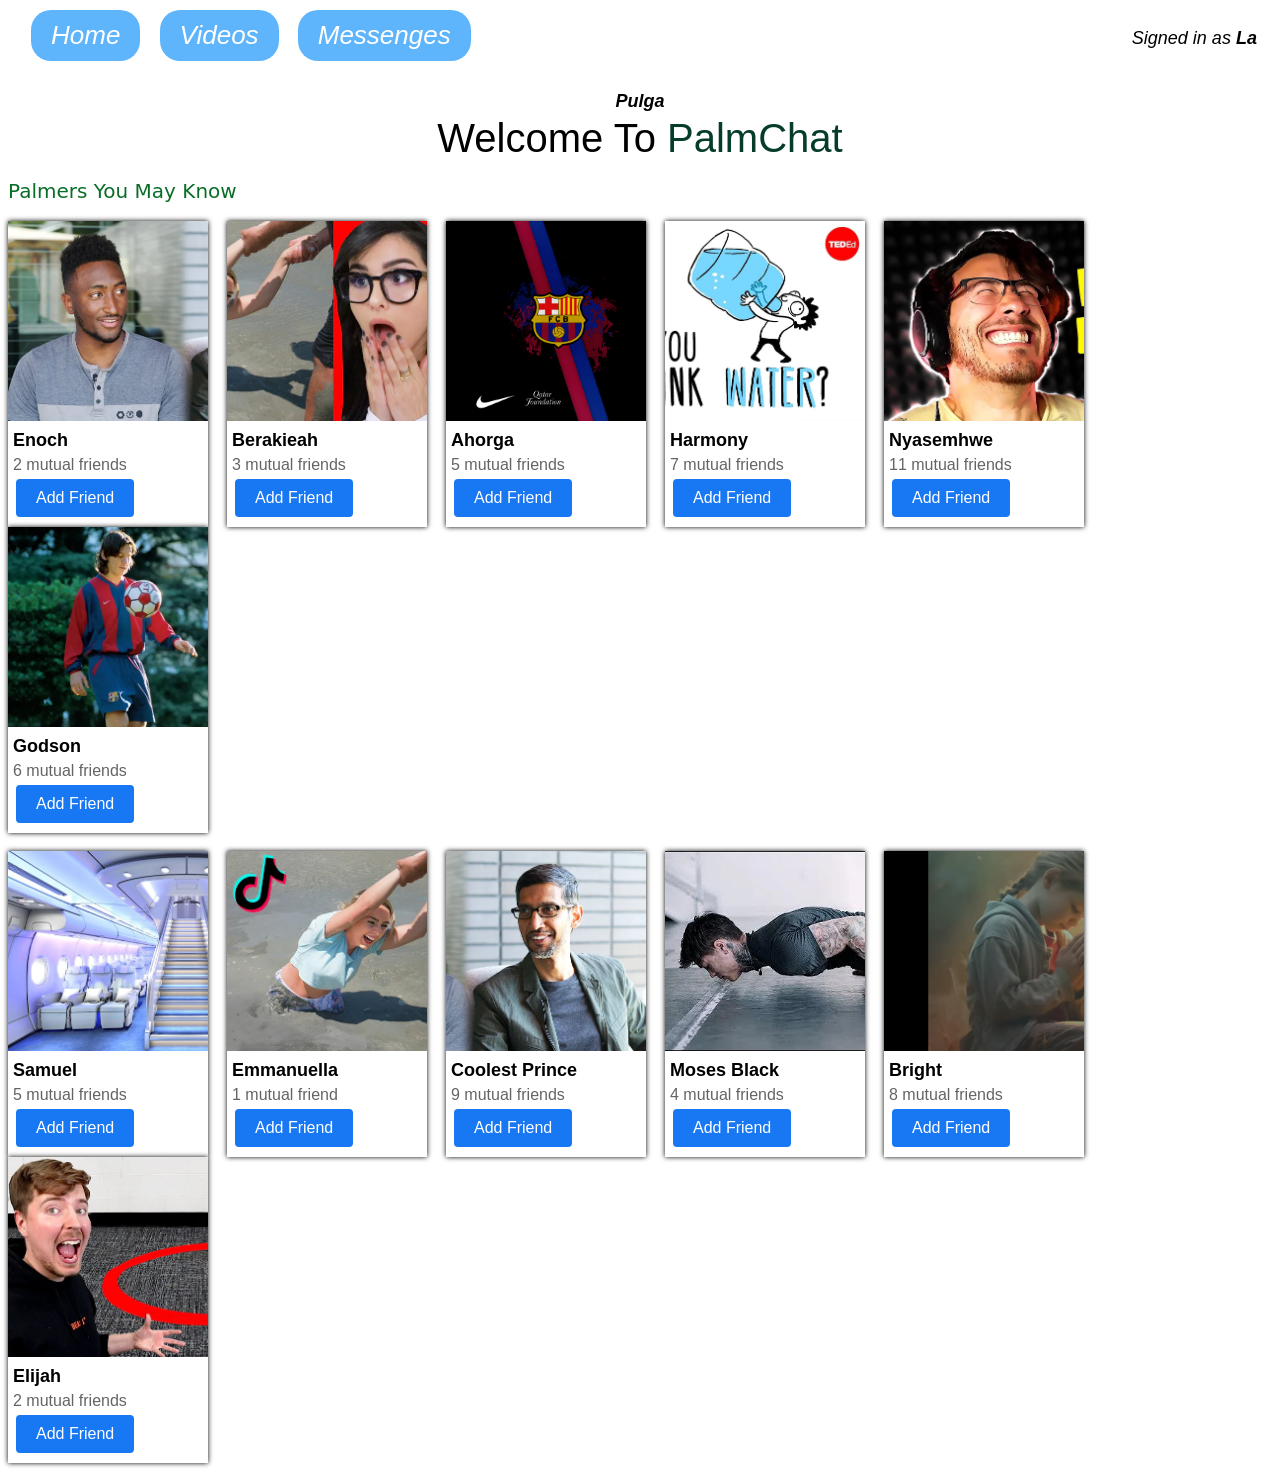
<file: index.html>
<!DOCTYPE html>
<html lang="en">
  <head>
    <meta charset="UTF-8" />
    <meta name="viewport" content="width=device-width, initial-scale=1.0" />
    <title>PalmChat</title>
    <link rel="stylesheet" href="./index.css" />
  </head>
  <body>
    <p class="head">
      <button class="home">Home</button>
      <button class="vids">Videos</button>
      <button class="mes">Messenges</button>
      <span class="lapulga">Signed in as <span class="la">La Pulga</span></span>
      <br />
      Welcome To
      <span class="PalmChat">PalmChat</span>
    </p>

    <br />

    <p class="par">Palmers You May Know</p>

    <br />

    <div class="friendsdiv">
      <img src="thumbnail-1.webp" alt="Enoch" class="Enoch" />
      <h3 class="name">Enoch</h3>
      <p class="mutual-friends">2 mutual friends</p>
      <button class="add-button">Add Friend</button>
    </div>

    <div class="friendsdiv">
      <img src="thumbnail-3.webp" alt="Berakieah" class="Berakieah" />
      <h3 class="name">Berakieah</h3>
      <p class="mutual-friends">3 mutual friends</p>
      <button class="add-button">Add Friend</button>
    </div>

    <div class="friendsdiv">
      <img src="b.jpg" alt="Ahorga" class="Ahorga" />
      <h3 class="name">Ahorga</h3>
      <p class="mutual-friends">5 mutual friends</p>
      <button class="add-button">Add Friend</button>
    </div>

    <div class="friendsdiv">
      <img src="thumbnail-12.webp" alt="ham" class="ham" />
      <h3 class="name">Harmony</h3>
      <p class="mutual-friends">7 mutual friends</p>
      <button class="add-button">Add Friend</button>
    </div>

    <div class="friendsdiv">
      <img src="thumbnail-2.webp" alt="asem" class="asem" />
      <h3 class="name">Nyasemhwe</h3>
      <p class="mutual-friends">11 mutual friends</p>
      <button class="add-button">Add Friend</button>
    </div>

    <div class="friendsdiv">
      <img src="5f45598189aff80028ab7d6d.webp" alt="god" class="god" />
      <h3 class="name">Godson</h3>
      <p class="mutual-friends">6 mutual friends</p>
      <button class="add-button">Add Friend</button>
    </div>

    <br />
    <br />

    <div class="friendsdiv">
      <img src="thumbnail-8.webp" alt="sam" class="sam" />
      <h3 class="name">Samuel</h3>
      <p class="mutual-friends">5 mutual friends</p>
      <button class="add-button">Add Friend</button>
    </div>

    <div class="friendsdiv">
      <img src="thumbnail-3.webp" alt="ella" class="ella" />
      <h3 class="name">Emmanuella</h3>
      <p class="mutual-friends">1 mutual friend</p>
      <button class="add-button">Add Friend</button>
    </div>

    <div class="friendsdiv">
      <img src="thumbnail-1.webp" alt="pk" class="pk" />
      <h3 class="name">Coolest Prince</h3>
      <p class="mutual-friends">9 mutual friends</p>
      <button class="add-button">Add Friend</button>
    </div>

    <div class="friendsdiv">
      <img src="thumbnail-9.webp" alt="moses" class="moses" />
      <h3 class="name">Moses Black</h3>
      <p class="mutual-friends">4 mutual friends</p>
      <button class="add-button">Add Friend</button>
    </div>

    <div class="friendsdiv">
      <img src="Screenshot_20250902-164041.png" alt="bright" class="bright" />
      <h3 class="name">Bright</h3>
      <p class="mutual-friends">8 mutual friends</p>
      <button class="add-button">Add Friend</button>
    </div>

    <div class="friendsdiv">
      <img src="thumbnail-6.webp" alt="el" class="el" />
      <h3 class="name">Elijah</h3>
      <p class="mutual-friends">2 mutual friends</p>
      <button class="add-button">Add Friend</button>
    </div>
  </body>
</html>
</file>
<file: index.css>
.friendsdiv{
    display: inline-block;
    margin-right: 15px;
    box-shadow: 0 0px 5px;
    width: 200px;
  }

  .Enoch{
    width: 200px;
    height: 200px;
    object-fit: cover;
    object-position: left;
    margin-top: 0px;
  }
  .name{
    font-size: 18px;
    padding-left: 5px;
    font-family: Arial, Helvetica, sans-serif;
    margin-bottom: 0px;
    margin-top: 5px;
  }

  .mutual-friends{
    font-size: 16px;
    padding-left: 5px;
    font-family: Arial, Helvetica, sans-serif;
    margin-bottom: 5px;
    margin-top: 5px;
    color: rgb(100, 100, 100);
  }

  .add-button{
    background-color: rgb(24, 119, 242);
    color: white;
    border: none;
    margin-left: 8px;
    margin-bottom: 10px;
    padding-left: 20px;
    padding-bottom: 10px;
    padding-top: 10px;
    padding-right: 20px;
    font-size: 16px;
    border-radius: 4px;
    cursor: pointer;
  }

  .Ahorga{width: 200px;
  height: 200px;
  object-fit: cover;
  object-position: center;
  margin-top: 0px;
}

.Berakieah{width: 200px;
  height: 200px;
  object-fit: cover;
  object-position: right;}

  .ham{width: 200px;
    height: 200px;
    object-fit: cover;
    object-position: right;}

  .moses{width: 200px;
    height: 200px;
    object-fit: cover;
    object-position: left;
  }
  
  .asem{width: 200px;
    height: 200px;
    object-fit: cover;
    object-position: left;
  }
   
  .pk{width: 200px;
    height: 200px;
    object-fit: cover;
    object-position: right;
  }

  .sam{width: 200px;
    height: 200px;
    object-fit: cover;
    object-position: left;
  }

  .ella{width: 200px;
    height: 200px;
    object-fit: cover;
    object-position: left;
    margin-top: 0px;}
  
  .god{width: 200px;
    height: 200px;
    object-fit: cover;
    object-position: left;
    margin-top: 0px;}

 .el{width: 200px;
   height: 200px;
   object-fit: cover;
   object-position: left;
   margin-top: 0px;}

 .bright{width: 200px;
  height: 200px;
 object-fit: cover;
 object-position: left;
 margin-top: 0px;}

    .head{
    font-size: 40px;
    font-family: Arial, Helvetica, sans-serif;
    color: rgb(0, 0, 0);
    margin-bottom: 0px;
    margin-top: 0px;
    margin-left:0px;
    text-align: center;

  }

  .PalmChat{
    color: rgb(6, 61, 40);
   cursor: pointer;
   margin-right: 0px;
  }

  .lapulga{
    font-size: 18px;
    font-family: Arial, Helvetica, sans-serif;
    color: rgb(0, 0, 0);
    font-style: italic;
  }

  .par{
    font-size: 20px;
    font-family: system-ui, -apple-system, BlinkMacSystemFont, 'Segoe UI', Roboto, Oxygen, Ubuntu, Cantarell, 'Open Sans', 'Helvetica Neue', sans-serif;
    color: rgb(8, 110, 39);
    text-align: left;
    margin-bottom: 0px;
    margin-top: 0px;
  }

  .wel{
    margin-left: 150px;
  }

  .la{font-weight: bold;}

  .home{font-style: oblique;
    color: rgb(255, 255, 255);
    border: black;
    background-color: rgb(95, 181, 252);
    margin-left: 8px;
    margin-bottom: 10px;
    padding-left: 20px;
    padding-bottom: 10px;
    padding-top: 10px;
    padding-right: 20px;
    font-size: 26px;
    border-radius: 20px;
    cursor: pointer;
  }

  .mes{font-style: oblique;
    color: rgb(255, 255, 255);
    border: black;
    background-color: rgb(95, 181, 252);
    margin-left: 8px;
    margin-right: 650px;
    margin-bottom: 10px;
    padding-left: 20px;
    padding-bottom: 10px;
    padding-top: 10px;
    padding-right: 20px;
    font-size: 26px;
    border-radius: 20px;
    cursor: pointer;
  }

  .vids{font-style: oblique;
    color: rgb(255, 255, 255);
    border: black;
    background-color: rgb(95, 181, 252);
    margin-left: 8px;
    margin-bottom: 10px;
    padding-left: 20px;
    padding-bottom: 10px;
    padding-top: 10px;
    padding-right: 20px;
    font-size: 26px;
    border-radius: 20px;
    cursor: pointer;}
</file>
